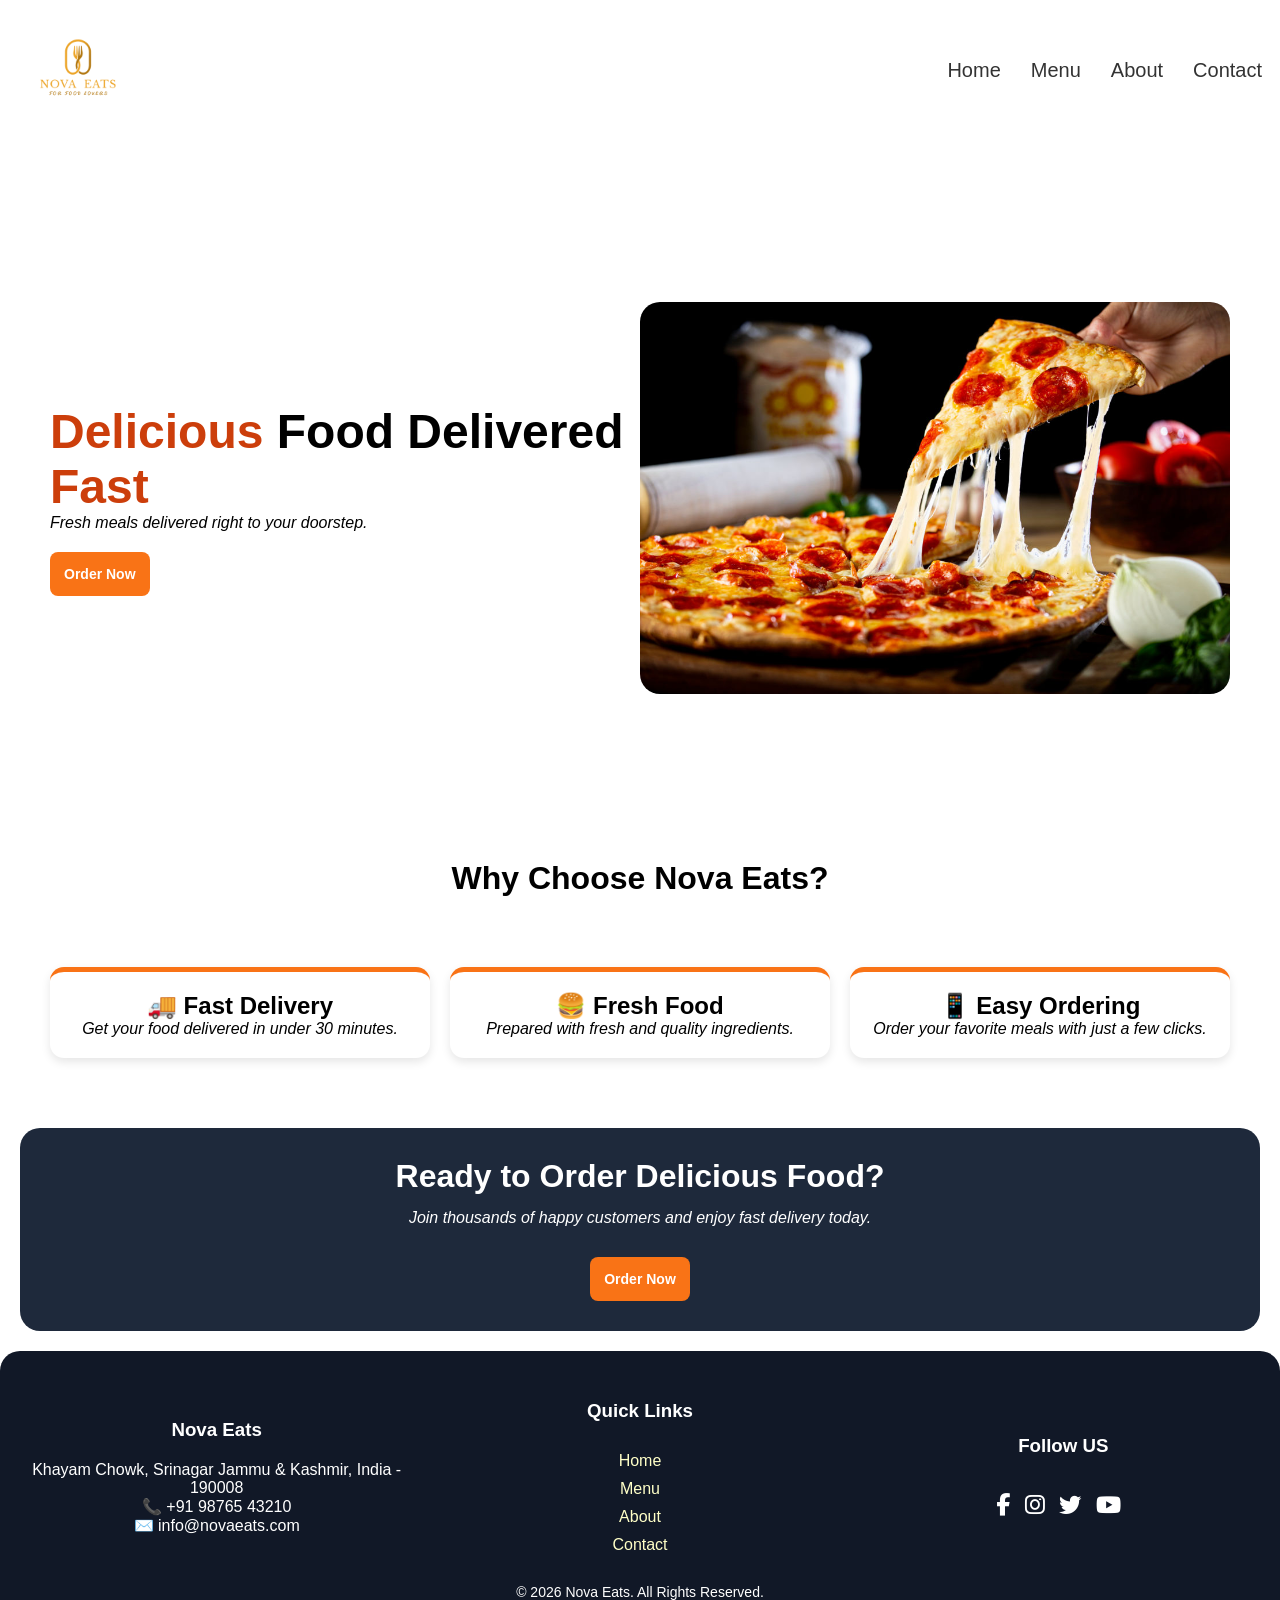
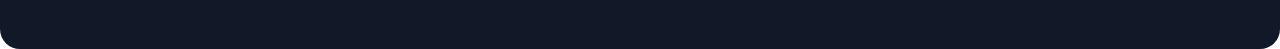
<file: index.html>
<!Doctype html>
<html>
 <head>
  <meta charset="UTF-8">
  <meta name="viewport" content="width=device-width, initial-scale=1.0">
  <title>Nova Eats Responsive Web Design</title>
  <link rel="stylesheet" href="https://cdnjs.cloudflare.com/ajax/libs/font-awesome/6.7.2/css/all.min.css">
  <link rel="stylesheet" href="style.css">
 </head>
 <body>
  <header>
    <nav class="navbar">
      <div class="logo">
      <img src="logo.png"></img>
      </div>

      
    <div class="hamburger">
       <i class="fa-solid fa-bars"></i>
    </div>
    
      <ul class="nav-links active">
        <li><a href="index.html">Home</a></li>
        <li><a href="menu.html">Menu</a></li>
        <li><a href="about.html">About</a></li>
        <li><a href="contact.html">Contact</a></li>
      </ul>
    </nav>
  </header>

  <section class="hero">
    <div class="hero-text">
      <h1><span class="highlight">Delicious</span> Food Delivered <span class="highlight">Fast</span></h1>
      <p>Fresh meals delivered right to your doorstep.</p>
      <a href="menu.html">
      <button>Order Now</button>
      </a>
    </div>

    <div class="hero-img">
      <img src="pizza.jpg" alt="Hero image">
    </div>
  </section>

  <h2 class="feature-title">Why Choose Nova Eats?</h2>
  <section class="features">
    <div class="cards">
      <h2>🚚 Fast Delivery</h2>
      <p>Get your food delivered in under 30 minutes.</p>
    </div>

    <div class="cards">
      <h2>🍔 Fresh Food</h2>
      <p>Prepared with fresh and quality ingredients.</p>
    </div>

    <div class="cards">
      <h2>📱 Easy Ordering</h2>
      <p>Order your favorite meals with just a few clicks.</p>
    </div>
  </section>

  <section class="cta">
    <h2>Ready to Order Delicious Food?</h2>
    <p>Join thousands of happy customers and enjoy fast delivery today.</p>
    <a href="order.html">
    <button>Order Now</button>
    </a>
  </section>

  <section class="footer">
    <div class="footer-container">
     <div class = "address">
	  <h3>Nova Eats</h3>
	  <p>Khayam Chowk, Srinagar Jammu & Kashmir, India - 190008</p>
	  <p>📞 +91 98765 43210</p>
      <p>✉️ info@novaeats.com</p>
	 </div>

  <div class = "links">
	  <h3>Quick Links</h3>
      <a href = "index.html">Home</a>
	  <a href = "menu.html">Menu</a>
	  <a href = "about.html">About</a>
	  <a href = "contact.html">Contact</a>
	 </div>

   <div class = "footer-col">
	  <h3>Follow US </h3>
    <div class = "social">
	  <a href="https://facebook.com" target="_blank"><i class="fab fa-facebook-f"></i></a>
    <a href="https://instagram.com"><i class="fab fa-instagram"></i></a>
    <a href="https://twitter.com"><i class="fab fa-twitter"></i></a>
    <a href="https://youtube.com"><i class="fab fa-youtube"></i></a>
	  </div>
	 </div>
    </div>
          <p class="copyright"> © 2026 Nova Eats. All Rights Reserved.</p>
  </section>

  <script>
    const hamburger = document.querySelector(".hamburger");
    const navLinks = document.querySelector(".nav-links");

    hamburger.addEventListener("click", () => {
      navLinks.classList.toggle("active");
    });
</script>
 </body>
</html>
</file>
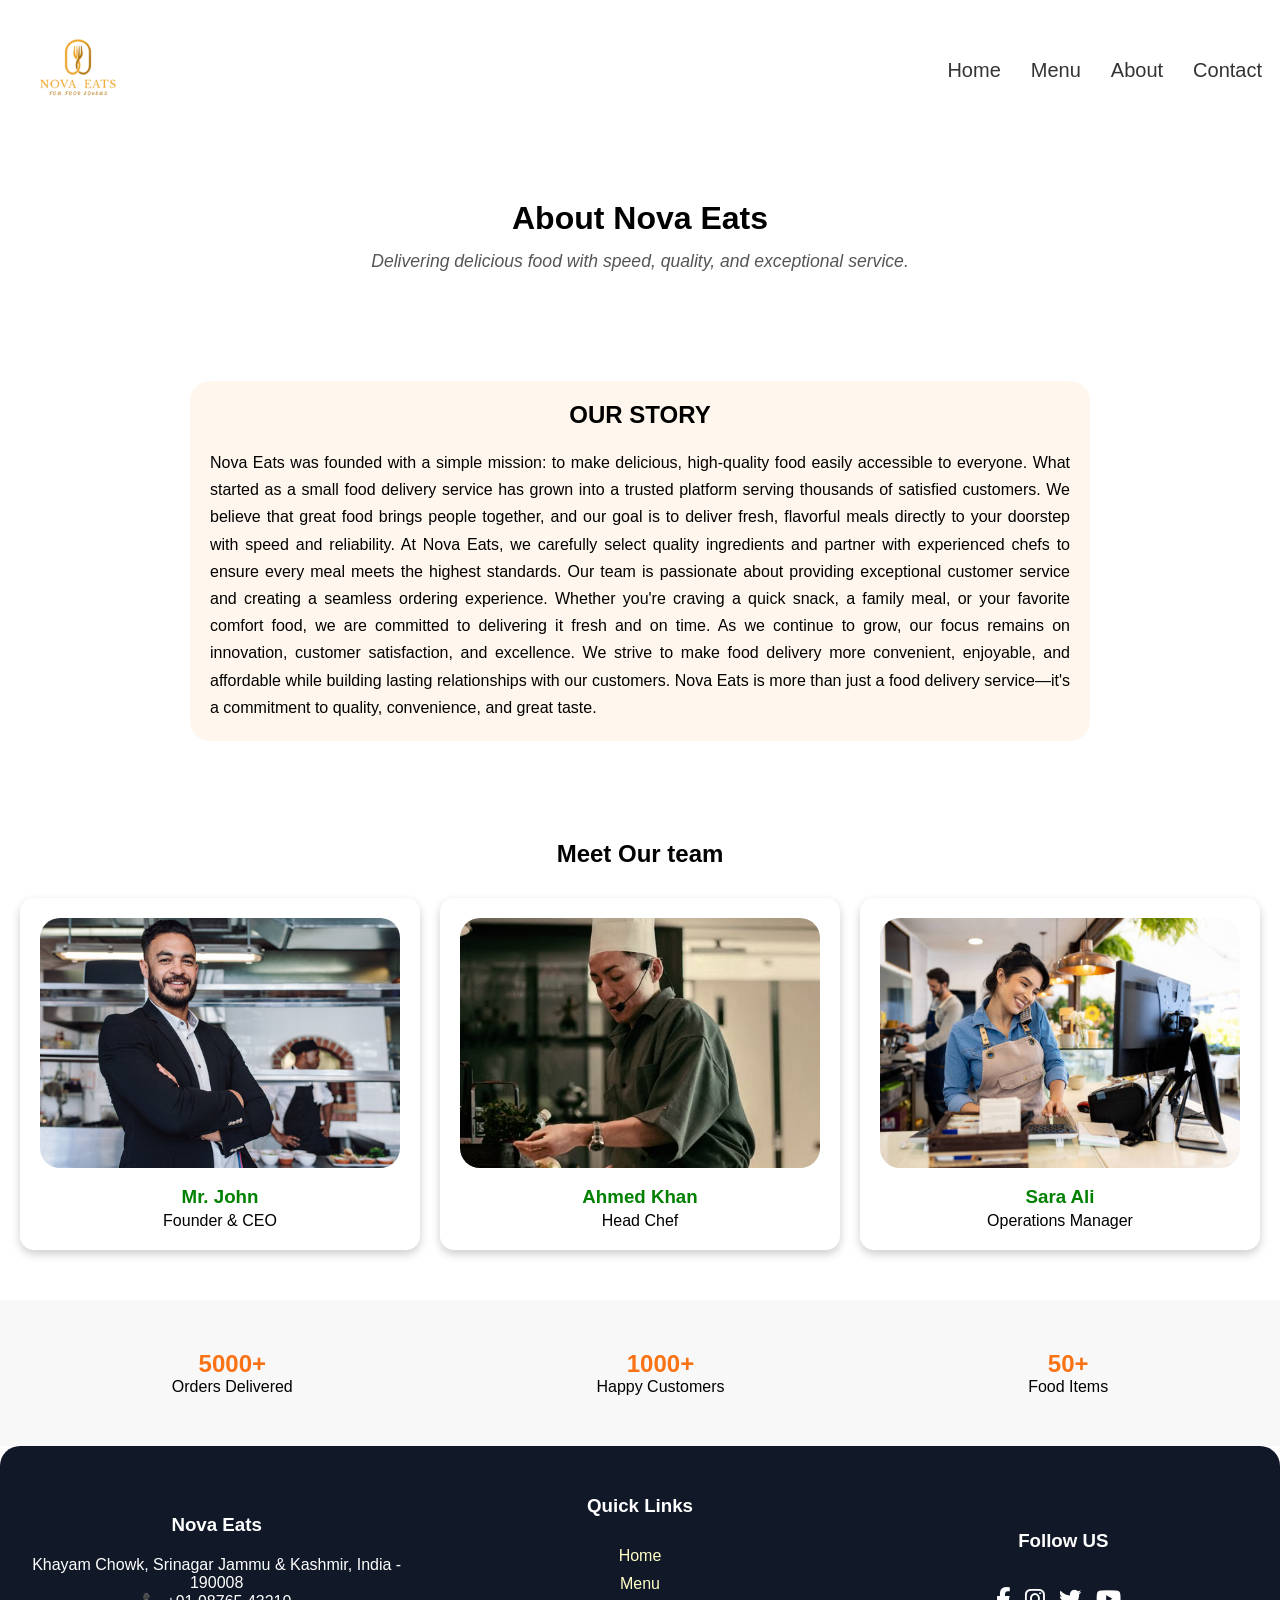
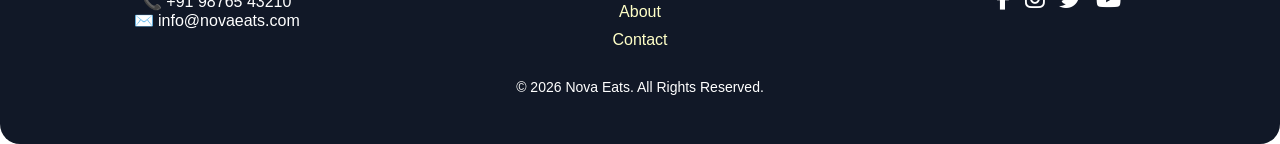
<file: about.html>
<!DOCTYPE html>
<html lang="en">
<head>
  <meta charset="UTF-8">
  <meta name="viewport" content="width=device-width, initial-scale=1.0">
  <title>Contact page</title>
  <link rel="stylesheet" href="https://cdnjs.cloudflare.com/ajax/libs/font-awesome/6.7.2/css/all.min.css">
  <link rel="stylesheet" href="style.css">
</head>
<body>
  <header>
    <nav class="navbar">
      <div class="logo">
      <img src="logo.png"></img>
      </div>

      
    <div class="hamburger">
       <i class="fa-solid fa-bars"></i>
    </div>
    
      <ul class="nav-links active">
        <li><a href="index.html">Home</a></li>
        <li><a href="menu.html">Menu</a></li>
        <li><a href="about.html">About</a></li>
        <li><a href="contact.html">Contact</a></li>
      </ul>
    </nav>
  </header>

  <main>
    <section class="about">
      <h1>About Nova Eats</h1>
      <p>Delivering delicious food with speed, quality, and exceptional service.</p>
    </section>

    <section class="story">
      <h2>Our Story</h2>
      <p>Nova Eats was founded with a simple mission: to make delicious, high-quality food easily accessible to everyone. What started as a small food delivery service has grown into a trusted platform serving thousands of satisfied customers. We believe that great food brings people together, and our goal is to deliver fresh, flavorful meals directly to your doorstep with speed and reliability.

       At Nova Eats, we carefully select quality ingredients and partner with experienced chefs to ensure every meal meets the highest standards. Our team is passionate about providing exceptional customer service and creating a seamless ordering experience. Whether you're craving a quick snack, a family meal, or your favorite comfort food, we are committed to delivering it fresh and on time.

      As we continue to grow, our focus remains on innovation, customer satisfaction, and excellence. We strive to make food delivery more convenient, enjoyable, and affordable while building lasting relationships with our customers. Nova Eats is more than just a food delivery service—it's a commitment to quality, convenience, and great taste.
</p>
    </section>

    <section class="team">
      <h2>Meet Our team</h2>
      <div class="team-container">

      <div class="team-cards">
        <img src="images/ceo.jpg" alt="image of ceo">
        <h3>Mr. John</h3>
        <p>Founder & CEO</p>
      </div>

            <div class="team-cards">
        <img src="images/headchef.avif" alt="image of chef">
        <h3>Ahmed Khan</h3>
        <p>Head Chef</p>
      </div>

            <div class="team-cards">
        <img src="images/manager1.jpg" alt="image of manager">
        <h3>Sara Ali</h3>
        <p>Operations Manager</p>
      </div>
      </div>
    </section>

    <section class="stats">
        <div class="stat">
        <h2>5000+</h2>
        <p>Orders Delivered</p>
      </div>

        <div class="stat">
        <h2>1000+</h2>
        <p>Happy Customers</p>
      </div>

        <div class="stat">
        <h2>50+</h2>
        <p>Food Items</p>
      </div>
    </section>
  </main>


  <section class="footer">
    <div class="footer-container">
     <div class = "address">
	  <h3>Nova Eats</h3>
	  <p>Khayam Chowk, Srinagar Jammu & Kashmir, India - 190008</p>
	  <p>📞 +91 98765 43210</p>
      <p>✉️ info@novaeats.com</p>
	 </div>

  <div class = "links">
	  <h3>Quick Links</h3>
      <a href = "index.html">Home</a>
	  <a href = "menu.html">Menu</a>
	  <a href = "about.html">About</a>
	  <a href = "contact.html">Contact</a>
	 </div>

   <div class = "footer-col">
	  <h3>Follow US </h3>
    <div class = "social">
	  <a href="https://facebook.com" target="_blank"><i class="fab fa-facebook-f"></i></a>
    <a href="https://instagram.com"><i class="fab fa-instagram"></i></a>
    <a href="https://twitter.com"><i class="fab fa-twitter"></i></a>
    <a href="https://youtube.com"><i class="fab fa-youtube"></i></a>
	  </div>
	 </div>
    </div>
          <p class="copyright"> © 2026 Nova Eats. All Rights Reserved.</p>
  </section>

  <script>
    const hamburger = document.querySelector(".hamburger");
    const navLinks = document.querySelector(".nav-links");

    hamburger.addEventListener("click", () => {
      navLinks.classList.toggle("active");
    });
</script>
</body>
</html>
</file>
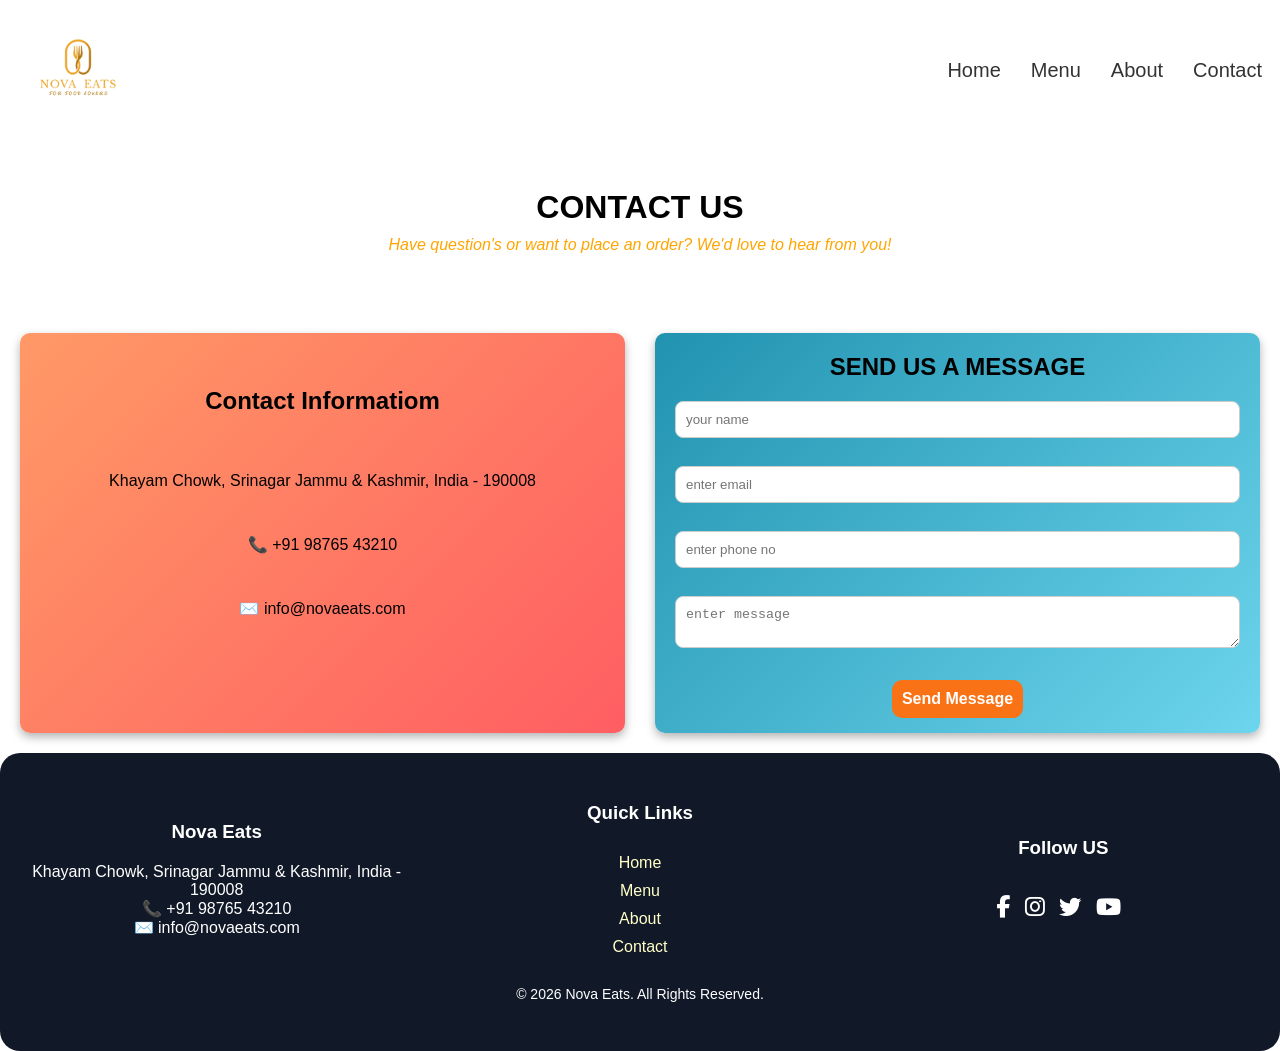
<file: contact.html>
<!DOCTYPE html>
<html lang="en">
<head>
  <meta charset="UTF-8">
  <meta name="viewport" content="width=device-width, initial-scale=1.0">
  <title>Contact page</title>
  <link rel="stylesheet" href="https://cdnjs.cloudflare.com/ajax/libs/font-awesome/6.7.2/css/all.min.css">
  <link rel="stylesheet" href="style.css">
</head>
<body>
  <header>
    <nav class="navbar">
      <div class="logo">
      <img src="logo.png"></img>
      </div>

      
    <div class="hamburger">
       <i class="fa-solid fa-bars"></i>
    </div>
    
      <ul class="nav-links active">
        <li><a href="index.html">Home</a></li>
        <li><a href="menu.html">Menu</a></li>
        <li><a href="about.html">About</a></li>
        <li><a href="contact.html">Contact</a></li>
      </ul>
    </nav>
  </header>

  <main>
  <section>
    <div class="contact">
    <h1>Contact Us</h1>
    <p>Have question's or want to place an order? We'd love to hear from you!</p>
    </div>

    <div class="contact-container">
    <div class="contact-info">
      <h2>Contact Informatiom</h2>
      <p>Khayam Chowk, Srinagar Jammu & Kashmir, India - 190008</p>
      <p>📞 +91 98765 43210</p>
      <p>✉️ info@novaeats.com</p>
    </div>

    <form class="form" action="submit">
      <h2>Send us a message</h2>
      <input type="text" placeholder="your name" required><br><br>
      <input type="email" placeholder="enter email" required><br><br>
      <input type="tell" placeholder="enter phone no" required><br><br>
      <textarea name="message" id="message" placeholder="enter message "></textarea><br><br>
      <button>Send Message</button>
    </form>
    </div>
  </section>
  </main>

  <section class="footer">
    <div class="footer-container">
     <div class = "address">
	  <h3>Nova Eats</h3>
	  <p>Khayam Chowk, Srinagar Jammu & Kashmir, India - 190008</p>
	  <p>📞 +91 98765 43210</p>
      <p>✉️ info@novaeats.com</p>
	 </div>

  <div class = "links">
	  <h3>Quick Links</h3>
      <a href = "index.html">Home</a>
	  <a href = "menu.html">Menu</a>
	  <a href = "about.html">About</a>
	  <a href = "contact.html">Contact</a>
	 </div>

   <div class = "footer-col">
	  <h3>Follow US </h3>
    <div class = "social">
	  <a href="https://facebook.com" target="_blank"><i class="fab fa-facebook-f"></i></a>
    <a href="https://instagram.com"><i class="fab fa-instagram"></i></a>
    <a href="https://twitter.com"><i class="fab fa-twitter"></i></a>
    <a href="https://youtube.com"><i class="fab fa-youtube"></i></a>
	  </div>
	 </div>
    </div>
          <p class="copyright"> © 2026 Nova Eats. All Rights Reserved.</p>
  </section>

  <script>
    const hamburger = document.querySelector(".hamburger");
    const navLinks = document.querySelector(".nav-links");

    hamburger.addEventListener("click", () => {
      navLinks.classList.toggle("active");
    });
</script>
</body>
</html>
</file>
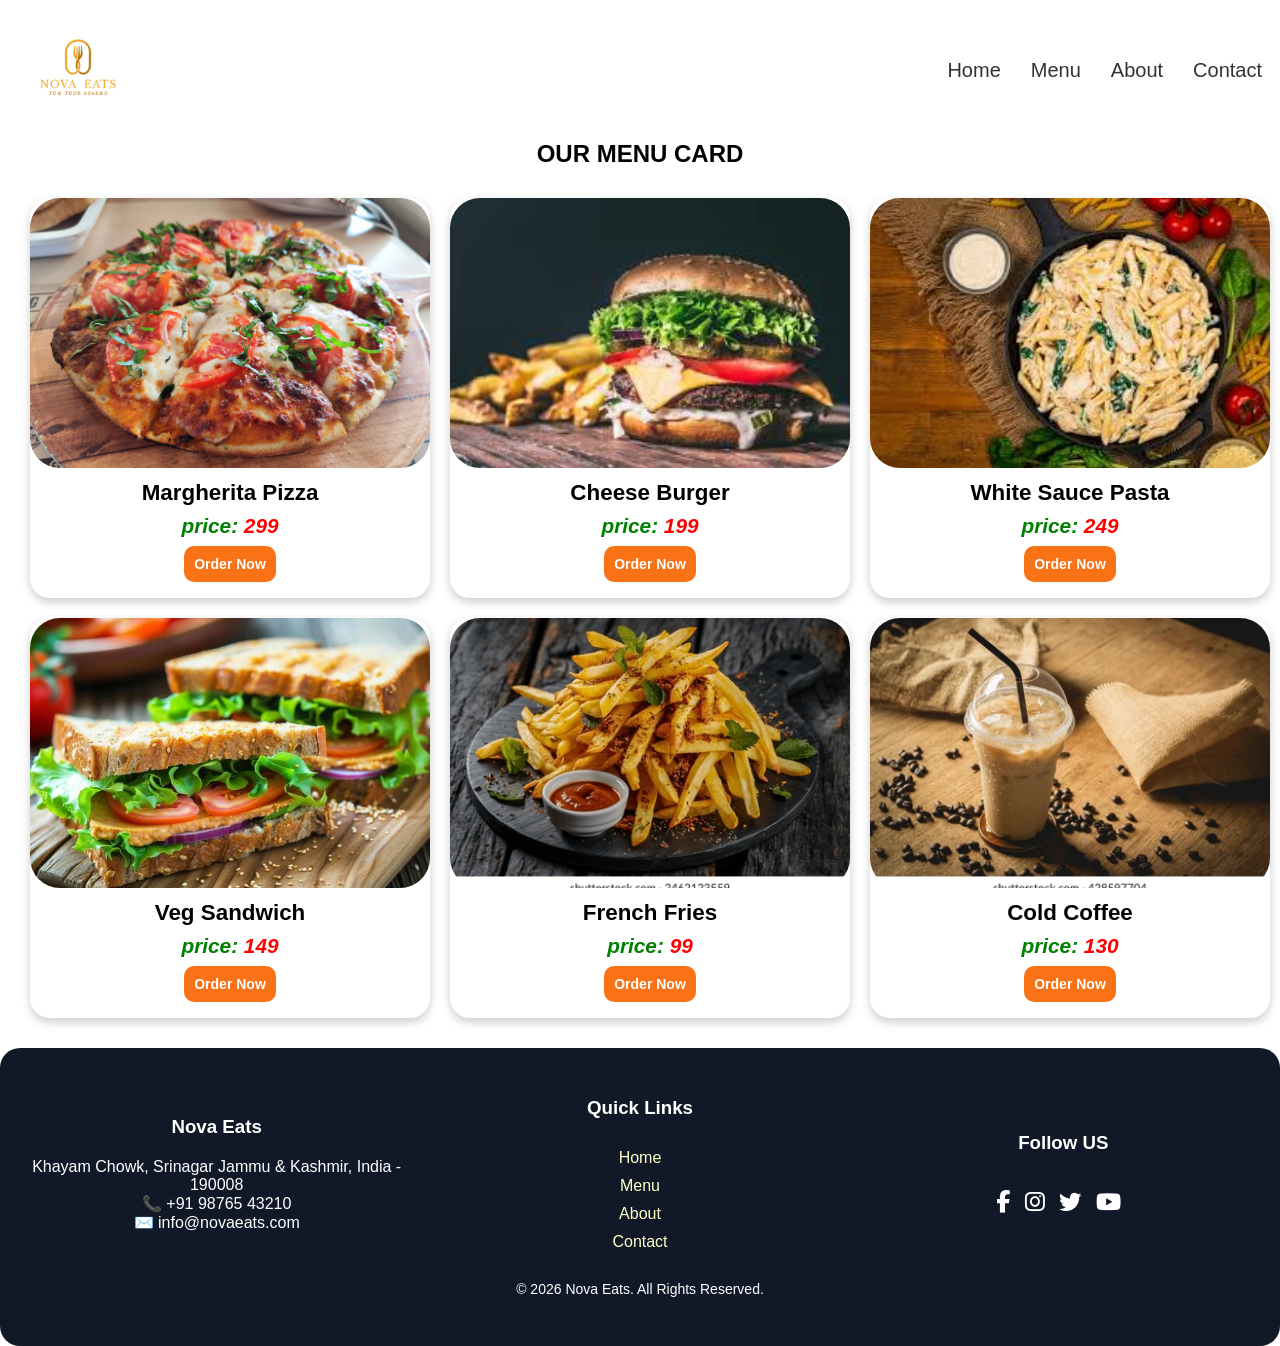
<file: menu.html>
<!DOCTYPE html>
<html lang="en">
<head>
  <meta charset="UTF-8">
  <meta name="viewport" content="width=device-width, initial-scale=1.0">
  <title>Menu Cards</title>
  <link rel="stylesheet" href="https://cdnjs.cloudflare.com/ajax/libs/font-awesome/6.7.2/css/all.min.css">
  <link rel="stylesheet" href="style.css">
</head>
<body>
  <header>
    <nav class="navbar">
      <div class="logo">
      <img src="logo.png"></img>
      </div>

      
    <div class="hamburger">
       <i class="fa-solid fa-bars"></i>
    </div>
    
      <ul class="nav-links active">
        <li><a href="index.html">Home</a></li>
        <li><a href="menu.html">Menu</a></li>
        <li><a href="about.html">About</a></li>
        <li><a href="contact.html">Contact</a></li>
      </ul>
    </nav>
  </header>

  <section class="menu">
    <h2>Our Menu Card</h2>
    <div class="menu-container">
      <div class="menu-cards">
        <img src="images/pizza.jpg" alt="pizza image">
        <h3>Margherita Pizza</h3>
        <p> price: <span class="price">299</span></p>
        <a href="order.html">
        <button>Order Now</button>
        </a>
      </div>

      <div class="menu-cards">
        <img src="images/Cheese Burger.jfif" alt="Burger image">
        <h3>Cheese Burger</h3>
        <p>price: <span class="price">199</span></p>
         <a href="order.html">
        <button>Order Now</button>
        </a>
      </div>

      <div class="menu-cards">
        <img src="images/Pasta.jfif" alt="pasta image">
        <h3>White Sauce Pasta</h3>
        <p>price: <span class="price">249</span></p>
        <a href="order.html">
        <button>Order Now</button>
        </a>
      </div>

      <div class="menu-cards">
        <img src="images/sandwich.jpg" alt="sandwich image">
        <h3>Veg Sandwich</h3>
        <p>price: <span class="price">149</span></p>
        <a href="order.html">
        <button>Order Now</button>
        </a>
      </div>

      <div class="menu-cards">
        <img src="images/french fries.webp" alt="french fries image">
        <h3>French Fries</h3>
        <p>price: <span class="price">99</span></p>
        <a href="order.html">
        <button>Order Now</button>
        </a>
      </div>

        <div class="menu-cards">
        <img src="images/coffee.webp" alt="coffee image">
        <h3>Cold Coffee</h3>
        <p>price: <span class="price">130</span></p>
        <a href="order.html">
        <button>Order Now</button>
        </a>
      </div>
    </div>
  </section>

  <section class="footer">
    <div class="footer-container">
     <div class = "address">
	  <h3>Nova Eats</h3>
	  <p>Khayam Chowk, Srinagar Jammu & Kashmir, India - 190008</p>
	  <p>📞 +91 98765 43210</p>
      <p>✉️ info@novaeats.com</p>
	 </div>

  <div class = "links">
	  <h3>Quick Links</h3>
      <a href = "index.html">Home</a>
	  <a href = "menu.html">Menu</a>
	  <a href = "about.html">About</a>
	  <a href = "contact.html">Contact</a>
	 </div>

   <div class = "footer-col">
	  <h3>Follow US </h3>
    <div class = "social">
	  <a href="https://facebook.com" target="_blank"><i class="fab fa-facebook-f"></i></a>
    <a href="https://instagram.com"><i class="fab fa-instagram"></i></a>
    <a href="https://twitter.com"><i class="fab fa-twitter"></i></a>
    <a href="https://youtube.com"><i class="fab fa-youtube"></i></a>
	  </div>
	 </div>
    </div>
          <p class="copyright"> © 2026 Nova Eats. All Rights Reserved.</p>
  </section>

  <script>
    const hamburger = document.querySelector(".hamburger");
    const navLinks = document.querySelector(".nav-links");

    hamburger.addEventListener("click", () => {
      navLinks.classList.toggle("active");
    });
</script>
</body>
</html>
</file>
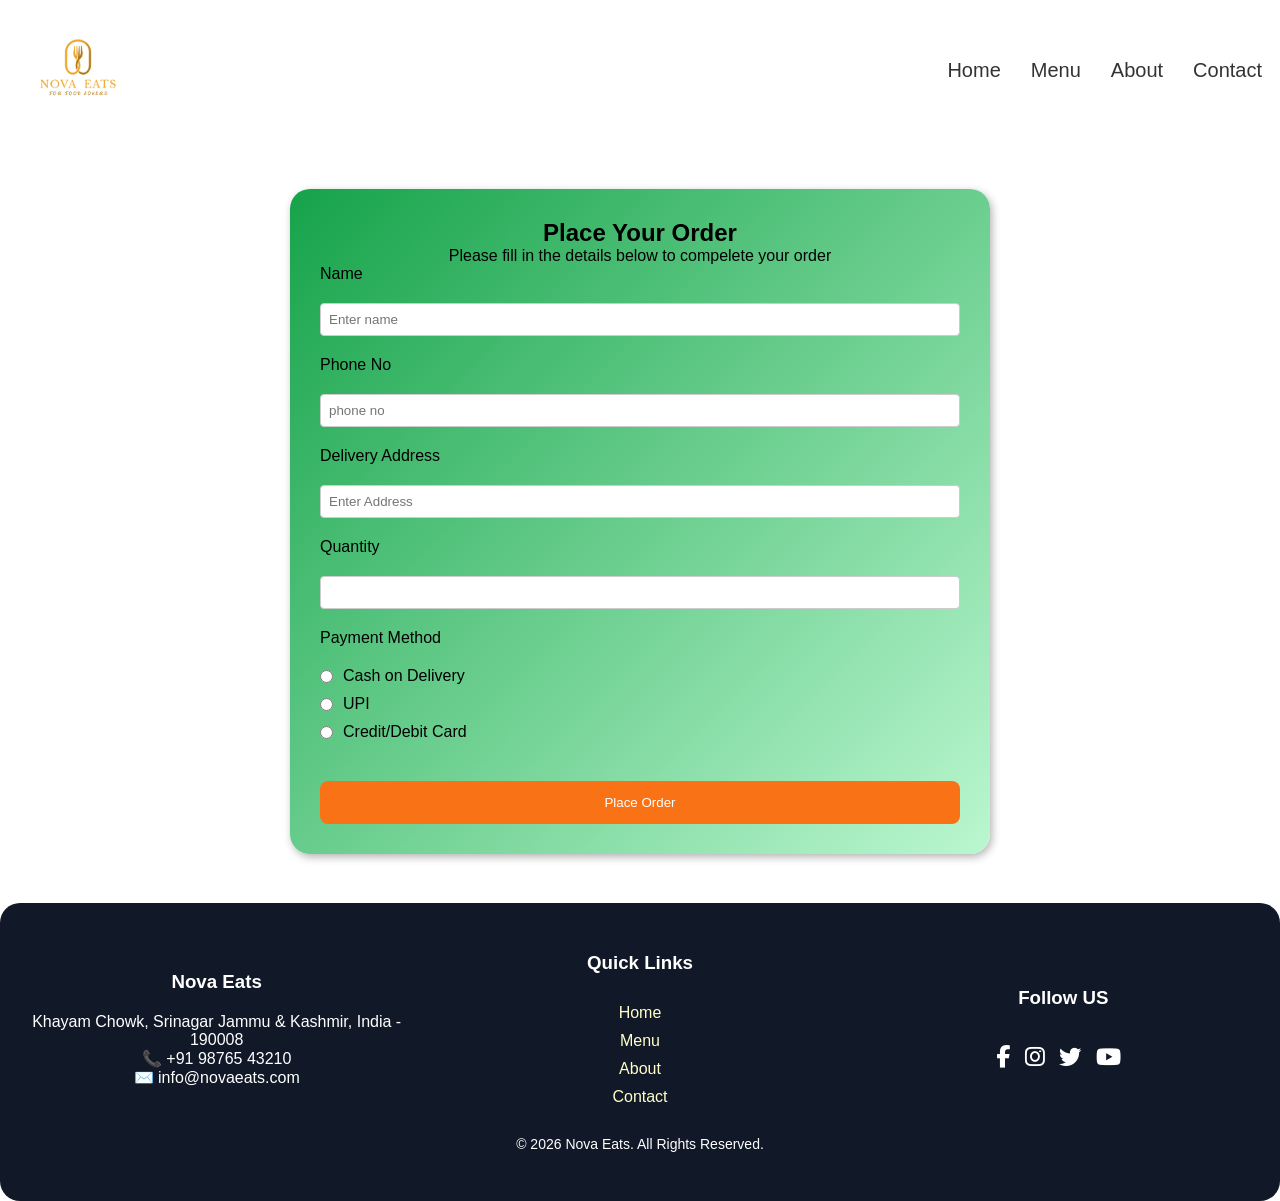
<file: order.html>
<!DOCTYPE html>
<html lang="en">
<head>
  <meta charset="UTF-8">
  <meta name="viewport" content="width=device-width, initial-scale=1.0">
   <link rel="stylesheet" href="https://cdnjs.cloudflare.com/ajax/libs/font-awesome/6.7.2/css/all.min.css">
  <link rel="stylesheet" href="style.css">
  <title>Order page</title>
</head>
<body>
  <header>
    <nav class="navbar">
      <div class="logo">
      <img src="logo.png"></img>
      </div>

      
    <div class="hamburger">
       <i class="fa-solid fa-bars"></i>
    </div>
    
      <ul class="nav-links active">
        <li><a href="index.html">Home</a></li>
        <li><a href="menu.html">Menu</a></li>
        <li><a href="about.html">About</a></li>
        <li><a href="contact.html">Contact</a></li>
      </ul>
    </nav>
  </header>

  <main>
    <section class="order">
      <h2>Place Your Order</h2>
      <p>Please fill in the details below to compelete your order</p>

      
      <form class="details"  action="order.html" method="post">
     <label for="name">Name</label>
     <input type="text" name="name" id="name" placeholder="Enter name" required>

      <label for="phone">Phone No</label>
     <input type="tel" name="phone" id="phone" placeholder="phone no" required>

      <label for="address">Delivery Address</label>
     <input type="textarea" name="address" id="address" placeholder="Enter Address " required>

     <label for="quantity">Quantity</label>
     <input type="number" name="quantity" id="quantity" required>

     <label>Payment Method</label>

    <div class="payment-method">

      <label>
        <input type="radio" name="payment" value="cod" required>
        Cash on Delivery
      </label>

      <label>
        <input type="radio" id="upi"  name="payment" value="upi">
        UPI
      </label>

      <label>
        <input type="radio" name="payment" value="card">
        Credit/Debit Card
      </label>

   </div>

   <div id="upi-payment">

    <label for="upi-id">UPI ID</label>
    <input
      type="text"
      id="upi-id"
      placeholder="example@upi">

    <button type="button" id="payBtn">
      Pay Now
    </button>

  </div>


   <button type="submit">Place Order</button>

      </form>
    </section>
  </main>

   <section class="footer">
    <div class="footer-container">
     <div class = "address">
	  <h3>Nova Eats</h3>
	  <p>Khayam Chowk, Srinagar Jammu & Kashmir, India - 190008</p>
	  <p>📞 +91 98765 43210</p>
      <p>✉️ info@novaeats.com</p>
	 </div>

  <div class = "links">
	  <h3>Quick Links</h3>
      <a href = "index.html">Home</a>
	  <a href = "menu.html">Menu</a>
	  <a href = "about.html">About</a>
	  <a href = "contact.html">Contact</a>
	 </div>

   <div class = "footer-col">
	  <h3>Follow US </h3>
    <div class = "social">
	  <a href="https://facebook.com" target="_blank"><i class="fab fa-facebook-f"></i></a>
    <a href="https://instagram.com"><i class="fab fa-instagram"></i></a>
    <a href="https://twitter.com"><i class="fab fa-twitter"></i></a>
    <a href="https://youtube.com"><i class="fab fa-youtube"></i></a>
	  </div>
	 </div>
    </div>
          <p class="copyright"> © 2026 Nova Eats. All Rights Reserved.</p>
  </section>

  <script>
    const hamburger = document.querySelector(".hamburger");
    const navLinks = document.querySelector(".nav-links");

    hamburger.addEventListener("click", () => {
      navLinks.classList.toggle("active");
    });

    const form = document.querySelector(".details");

    form.addEventListener("submit", function(event) {
        event.preventDefault();

        // Redirect to Thank You page
        window.location.href = "thankyou.html";
    });

    // js for payment section
    const upi = document.getElementById("upi");
const upiPayment = document.getElementById("upi-payment");

upi.addEventListener("change", function () {
    upiPayment.style.display = "block";
});

// payment success

const payBtn = document.getElementById("payBtn");

payBtn.addEventListener("click", function () {

    const upiId = document.getElementById("upi-id").value;

    if (upiId.trim() === "") {
        alert("Please enter your UPI ID.");
        return;
    }

    alert("✅ Payment Successful!");

    window.location.href = "thankyou.html";
});



</script>

</body>
</html>
</file>
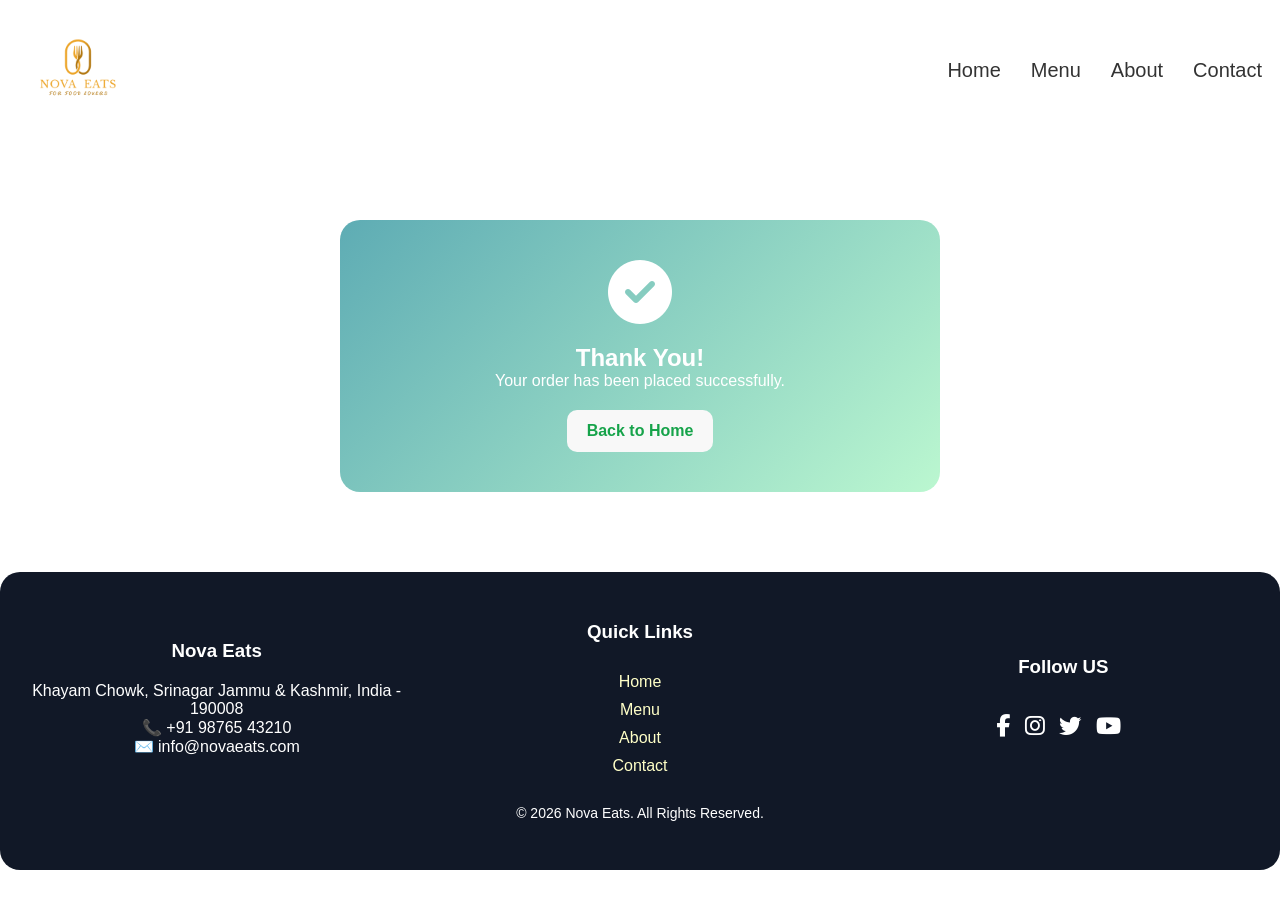
<file: thankyou.html>
<!DOCTYPE html>
<html lang="en">
<head>
  <meta charset="UTF-8">
  <meta name="viewport" content="width=device-width, initial-scale=1.0">
   <link rel="stylesheet" href="https://cdnjs.cloudflare.com/ajax/libs/font-awesome/6.7.2/css/all.min.css">
  <link rel="stylesheet" href="style.css">
  <title>Thankyou page</title>
</head>
<body>
  <header>
    <nav class="navbar">
      <div class="logo">
      <img src="logo.png"></img>
      </div>

      
    <div class="hamburger">
       <i class="fa-solid fa-bars"></i>
    </div>
    
      <ul class="nav-links active">
        <li><a href="index.html">Home</a></li>
        <li><a href="menu.html">Menu</a></li>
        <li><a href="about.html">About</a></li>
        <li><a href="contact.html">Contact</a></li>
      </ul>
    </nav>
  </header>

<main>
  <section class="thankyou">

    <i class="fa-solid fa-circle-check"></i>

    <h1>Thank You!</h1>

    <p>Your order has been placed successfully.</p>

    <a href="index.html">
      <button>Back to Home</button>
    </a>

  </section>
</main>  

   <section class="footer">
    <div class="footer-container">
     <div class = "address">
	  <h3>Nova Eats</h3>
	  <p>Khayam Chowk, Srinagar Jammu & Kashmir, India - 190008</p>
	  <p>📞 +91 98765 43210</p>
      <p>✉️ info@novaeats.com</p>
	 </div>

  <div class = "links">
	  <h3>Quick Links</h3>
      <a href = "index.html">Home</a>
	  <a href = "menu.html">Menu</a>
	  <a href = "about.html">About</a>
	  <a href = "contact.html">Contact</a>
	 </div>

   <div class = "footer-col">
	  <h3>Follow US </h3>
    <div class = "social">
	  <a href="https://facebook.com" target="_blank"><i class="fab fa-facebook-f"></i></a>
    <a href="https://instagram.com"><i class="fab fa-instagram"></i></a>
    <a href="https://twitter.com"><i class="fab fa-twitter"></i></a>
    <a href="https://youtube.com"><i class="fab fa-youtube"></i></a>
	  </div>
	 </div>
    </div>
          <p class="copyright"> © 2026 Nova Eats. All Rights Reserved.</p>
  </section>

  <script>
    const hamburger = document.querySelector(".hamburger");
    const navLinks = document.querySelector(".nav-links");

    hamburger.addEventListener("click", () => {
      navLinks.classList.toggle("active");
    });

    const form = document.querySelector(".details");
    const thankyou = document.querySelector(".thankyou");

    form.addEventListener("submit", function(event) {

      event.preventDefault();
      thankyou.style.display = "block";

      form.reset();

      window.scrollTo({
        top: document.body.scrollHeight,
        behavior: "smooth"
       });

     });

</script>

</body>
</html>
</file>
<file: style.css>
* {
   margin: 0;
   padding: 0;
   box-sizing: border-box;
  }

  html {
    scroll-behavior: smooth;
  }

  body {
    font-family: Arial, Helvetica, sans-serif;
     /* background-color: rgb(206, 172, 180);  */
  }

  .logo img{
    width: 120px;
    height: auto;
  }

  .hamburger {
    font-size: 1.7rem;
    display: none;
    cursor: pointer;
    color: #333
  }

  .navbar {
    display: flex;
    justify-content: space-between;
    align-items: center;
    padding: 20px 18px ;
  }

 .nav-links.active{
  display: flex;
}

  .nav-links {
    display: flex;
    gap: 30px;
    list-style: none;
  }

  .nav-links a {
    text-decoration: none;
    color: #333;
    font-size: 20px;
    transition: color 0.3s ease;
  }

  .nav-links a:hover {
    color:  #F97316;
  }

  .hero {
    display: flex;
    justify-content: space-between;
    align-items: center;
    min-height: 80vh;
    padding: 50px;
  }

  .hero-text {
    flex: 1;
    font-size: 2rem;
  }

  .hero-text p {
    font-style: italic;
    font-size: 1rem;
  }

  .highlight {
    color: rgb(204, 62, 11);
  }

  .hero-text button {
    padding: 14px;
    font-size: 14px;
    font-weight: 700;
    cursor: pointer;
    color: #fff;
    background-color: #F97316;
    border: none;
    border-radius: 8px;
    margin-top: 20px;
  }

  .hero-img {
    flex: 1;
  }

  .hero-img img {
    width: 100%;
    border-radius: 20px;
    object-fit: cover;
  }

  .feature-title {
    text-align: center;
    margin-bottom: 20px;
    font-size: 2rem;
  }

  .features {
    display: grid;
    grid-template-columns: repeat(3, 1fr);
    gap: 20px;
    padding: 50px;
  }

  .cards {
    background-color: white;
    padding: 20px;
    border-radius: 14px;
    text-align: center;
    cursor: pointer;
    box-shadow: 0 4px 10px rgba(0,0,0,0.1);
    border-top: 5px solid #F97316;

    transition : all 0.3s ease
  }

  .cards:hover {
    transform: translateY(-10px);
      box-shadow: 0 12px 25px rgba(0,0,0,0.2);

  }

  .cards p {
    font-style: italic;
  }

  .cta {
    text-align: center;
    padding: 30px 20px;
    margin-top: 20px;
    background-color:  #1E293B;
    color: #fff;
    border-radius: 20px;
    margin: 20px;
    }

  .cta h2 {
    font-size: 2rem;
    margin-bottom: 14px;
    
    }

  .cta p {
    font-size: 1rem;
    font-style: italic;
    margin-bottom: 20px; 
  }

  .cta button {
    padding: 14px;
    font-size: 14px;
    font-weight: 700;
    cursor: pointer;
    color: #fff;
    background-color: #F97316;
    border: none;
    border-radius: 8px;
    margin-top: 10px;

    transition: all 0.3s ease;
  }

  .cta button:hover {
    transform: translateY(-3px);
    box-shadow: 0 8px 20px rgba(0,0,0,0.2);
    background-color: #c9814e;
  }

  .footer {
    padding: 49px 20px;
    background-color: #111827;
    text-align: center;
    border-radius: 20px;
    color: #fff;

  }

  .footer-container {
    display: grid;
    grid-template-columns: repeat(3, 1fr); 
    align-items: center;
    justify-content: space-between;
    gap: 30px;
    flex-wrap: wrap;
  }

  .address h3 {
    margin-bottom: 20px;
  }

  .links h3 {
    margin-bottom: 20px;
  }

  .footer-col h3 {
    margin-bottom: 2.2rem;
  }

  .links {
    display: flex;
    flex-direction: column;
    gap: 10px;

  }

  .links a {
    text-decoration: none;
    font-size: 1rem;
    color: #ffffc7;
 }

 .links a:hover {
  color: orangered
 }

 .social a {
  margin-right: 10px;
  font-size: 1.4rem;
  color: #fff;
 }

 .social a:hover {
  color: #F97316;
 }

 .copyright {
  margin-top: 30px;
  text-align: center;
  font-size: 14px;
 }


  @media (max-width: 720px) {

    .nav-links{
    display: none;
    flex-direction: column;
    position: absolute;
    top: 80px;
    right: 20px;
    background: white;
    padding: 20px;
    border-radius: 10px;
    box-shadow: 0 4px 10px rgba(0,0,0,0.2);
  }


   .hamburger {
    display: block;
   }

    .hero {
      flex-direction: column;
      text-align: center;
      gap: 20px;
      min-height: 30vh;
    }

    .hero-text h1 {
      font-size: 2rem;
    }

    .hero-img {
      width: 100%;
      max-width: 350px;
    }

    .features {
      grid-template-columns: 1fr;
    }

    .feature-title {
      font-size: 1.4rem;
      text-align: center;
    }

    .cta {
      text-align: center;
    }

    .cta h2 {
      font-size: 1rem;
    }

    .cta p {
      font-size: 14px;
    }

   .footer-container {
    grid-template-columns: 1fr;
    text-align: center;
    gap: 20px;
    justify-items: center;
   }

    }

  /* Styling for Menu  */
  
  .menu h2 {
    text-align: center;
    margin-bottom: 20px;
    text-transform: uppercase;
  }

  .menu-container {
    display: grid;
    grid-template-columns: repeat(3, 1fr);
    justify-content: space-between;
    gap: 20px;
    margin: 30px;
  }

  .menu-cards img {
   width: 100%;
   height: 270px;
   object-fit: cover;
   border-radius: 30px;

   transition: transform 0.4s;
  }

  .menu-cards img:hover {
    transform: scale(1.04);
  }

  .menu-cards {
    width: 400px;
    height: 400px;
    border-radius: 20px;
    text-align: center;
    box-shadow: 0 4px 10px rgba(0,0,0,0.2);
    cursor: pointer;

    transition : all 0.3s ease;
  }

  .menu-cards:hover {
    transform: translateY(-8px);
  }

  .menu-cards h3 {
    margin: 8px 0;
    font-size: 1.4rem;
  }

  .menu-cards p {
    margin-bottom: 8px;
    font-size: 1.3rem;
    font-weight: 600;
    color: green;
    font-style: italic;
  }

  .price {
    color: red;
  } 

  .menu-cards button {
    padding: 10px;
    font-size: 14px;
    border: none;
    background-color: #F97316;
    font-weight: bold;
    color: #fff;
    border-radius: 10px;
    margin-bottom: 10px;
    cursor: pointer;

    transition: 0.3s ease;
  }

  .menu-cards button:hover {
    transform: translateY(-3px);
    background-color: #c9814e;
  }

  /* media query for menu  */

   /* Mobile */
@media (max-width: 720px){

  .menu-container{
    grid-template-columns: 1fr;
    margin: 20px;
  }

  .menu-cards{
    width: 100%;
    height: auto;
  }

  .menu-cards img{
    height: 220px;
  }

  .menu h2{
    font-size: 1.5rem;
  }
}


  /* Contact page styling */

  .contact-container{
  display: grid;
  grid-template-columns: repeat(2, 1fr);
  justify-content: space-between;
  align-items: center;
  gap: 30px;
  margin: 20px;
}

  .contact {
    padding: 49px 20px;
  }

  .contact h1 {
    text-align: center;
    font-size: 2rem;
    text-transform: uppercase;
    margin-bottom: 10px;
  }

  .contact p {
    text-align: center;
    font-size: 1rem;
    font-style: italic;
    color: orange;
    margin-bottom: 10px;
    }

    .contact-info {
      height: 400px;
      padding: 20px;
      box-shadow: 0 4px 10px rgba(0, 0, 0, 0.3);
      text-align: center;
      background: linear-gradient(135deg, #ff9966, #ff5e62);
      border-radius: 10px;
      line-height: 4;
    }

  .form {
    height: 400px;
    padding: 20px;
    text-align: center;
    border-radius: 10px;
    background:  linear-gradient(135deg, #2193b0, #6dd5ed);
    box-shadow: 0 4px 10px rgba(0,0,0,0.3);
  }

  .form h2 {
    text-transform: uppercase;
    margin-bottom: 20px;
  }

  .form input, 
  .form textarea {
    width: 100%;
    margin-bottom: 10px;
    padding: 10px;
    border-radius: 8px;  
    border: 1px solid #ccc;
  }

  .form button {
    padding: 10px;
    font-size: 1rem;
    font-weight: 700;
    background-color: #F97316;
    color: #fff;
    cursor: pointer;
    border: none;
    border-radius: 10px;
  
  }

/* Media Query for contact form */

@media (max-width: 720px) {
  .contact-container {
    grid-template-columns: 1fr;
    margin: 10px;
  }

    .contact h1 {
    text-align: center;
    font-size: 1rem;
  }

  .contact-info {
    height: auto;
  }

  .form {
    height: auto;
  }
}

/* STYLING FOR ABOUT SECTION */

.about {
  text-align: center;
  padding: 60px 20px;
}

.about h1{
  font-size: 2rem;
  margin-bottom: 14px;
}

.about p {
  font-size: 1.1rem;
  color: #555;
  font-style: italic;

}

.story {
  max-width: 900px;
  margin: 49px auto;
  text-align: center;
  padding: 20px;
  background-color:  #FFF7ED;
  border-radius: 20px;
}

.story h2 {
  margin-bottom: 20px;
  text-transform: uppercase;
}

.story p {
    line-height: 1.7;
    text-align: justify;
}

.team {
  padding: 50px 20px;
}

.team h2 {
  text-align: center;
  margin-bottom: 30px;
}

.team-container {
  display: grid;
  grid-template-columns: repeat(3, 1fr);
  gap: 20px;
}

.team-cards {
  padding: 20px;
  text-align: center;
  border-radius: 14px;
  box-shadow: 0 4px 10px rgba(0,0,0,0.2);
  cursor: pointer;

  transition: all 0.3s ease;

}

.team-cards:hover {
  transform: translateY(-3px);
}

.team-cards img {
  width: 100%;
  height: 250px;
  object-fit: cover;
  border-radius: 20px;
}

.team h3 {
  margin: 14px 0 4px;
  color: green;
}

.stats {
  display: flex;
  justify-content: space-around;
  padding: 50px 20px;
  text-align: center;
  background: #f8f8f8;
}

.stat h2 {
    color: #F97316;

}

/* Media query for about page */

@media (max-width: 720px) {

  .about h1{
    font-size: 1.2rem;
  }

  .about p {
    font-size: 14px;
  }

  .story {
    margin: 10px;
  }


  .team-container {
    grid-template-columns: 1fr;
  }

  .stats {
    flex-direction: column;
    gap: 20px;
  }
}

/* Styling for Order page */

.order {
  max-width: 700px;
  margin: 49px auto;
  padding: 30px;
  background: linear-gradient(135deg, #16A34A, #BBF7D0);
  border-radius: 20px;
  box-shadow: 2px 3px 8px rgba(0, 0, 0, 0.3);
}

.order h2,
.order p {
  text-align: center;
}

.details {
  display: flex;
  flex-direction: column;
  gap: 20px;
}

.payment-method {
  display: flex;
  flex-direction: column;
  gap: 10px;
  margin-bottom: 20px;
}

.payment-method label{
  display: flex;
  align-items: center;
  gap: 10px;
  cursor: pointer;
}

.payment-method input[type="radio"]{
  width: auto;
  padding: 0;
  accent-color: #F97316;
}

.details input, 
.details select,
.details textarea {
  width: 100%;
  padding: 8px;
  border-radius: 4px;
  border: 1px solid #ccc;
}

  .details button{
  padding: 14px;
  background: #F97316;
  color: white;
  border: none;
  border-radius: 8px;
  cursor: pointer;
}

/* Styling for thanks message */
/* 
 .thankyou{
    max-width: 600px;
    margin: 80px auto;
    text-align: center;
    padding: 40px;
    background: linear-gradient(135deg,#16A34A,#BBF7D0);
    color: white;
    border-radius: 20px;
}

.thankyou i{
    font-size: 70px;
    margin-bottom: 20px;
}

.thankyou button{
    margin-top: 20px;
    padding: 12px 25px;
    border: none;
    border-radius: 8px;
    background: white;
    color: #16A34A;
    font-weight: bold;
    cursor: pointer;
}  */

.thankyou {
  max-width: 600px;
  text-align: center;
  padding: 40px;
  margin: 80px auto;
  background: linear-gradient(135deg,#5eacb4,#BBF7D0);
  color: #fff;
  border-radius: 20px;
}

.thankyou i {
  font-size: 4rem;
  margin-bottom: 20px;
}

.thankyou button {
  margin-top: 20px;
  padding: 12px 20px;
  border: none;
  border-radius: 10px;
  font-size: 1rem;
  cursor: pointer;
  font-weight: bold;
  background-color: #f8f8f8;
  color: #16A34A;
}

/* Styling for payment section in order page */
#upi-payment{
    display: none;
}

#upi-payment button{
    margin-top: 10px;
}
</file>
